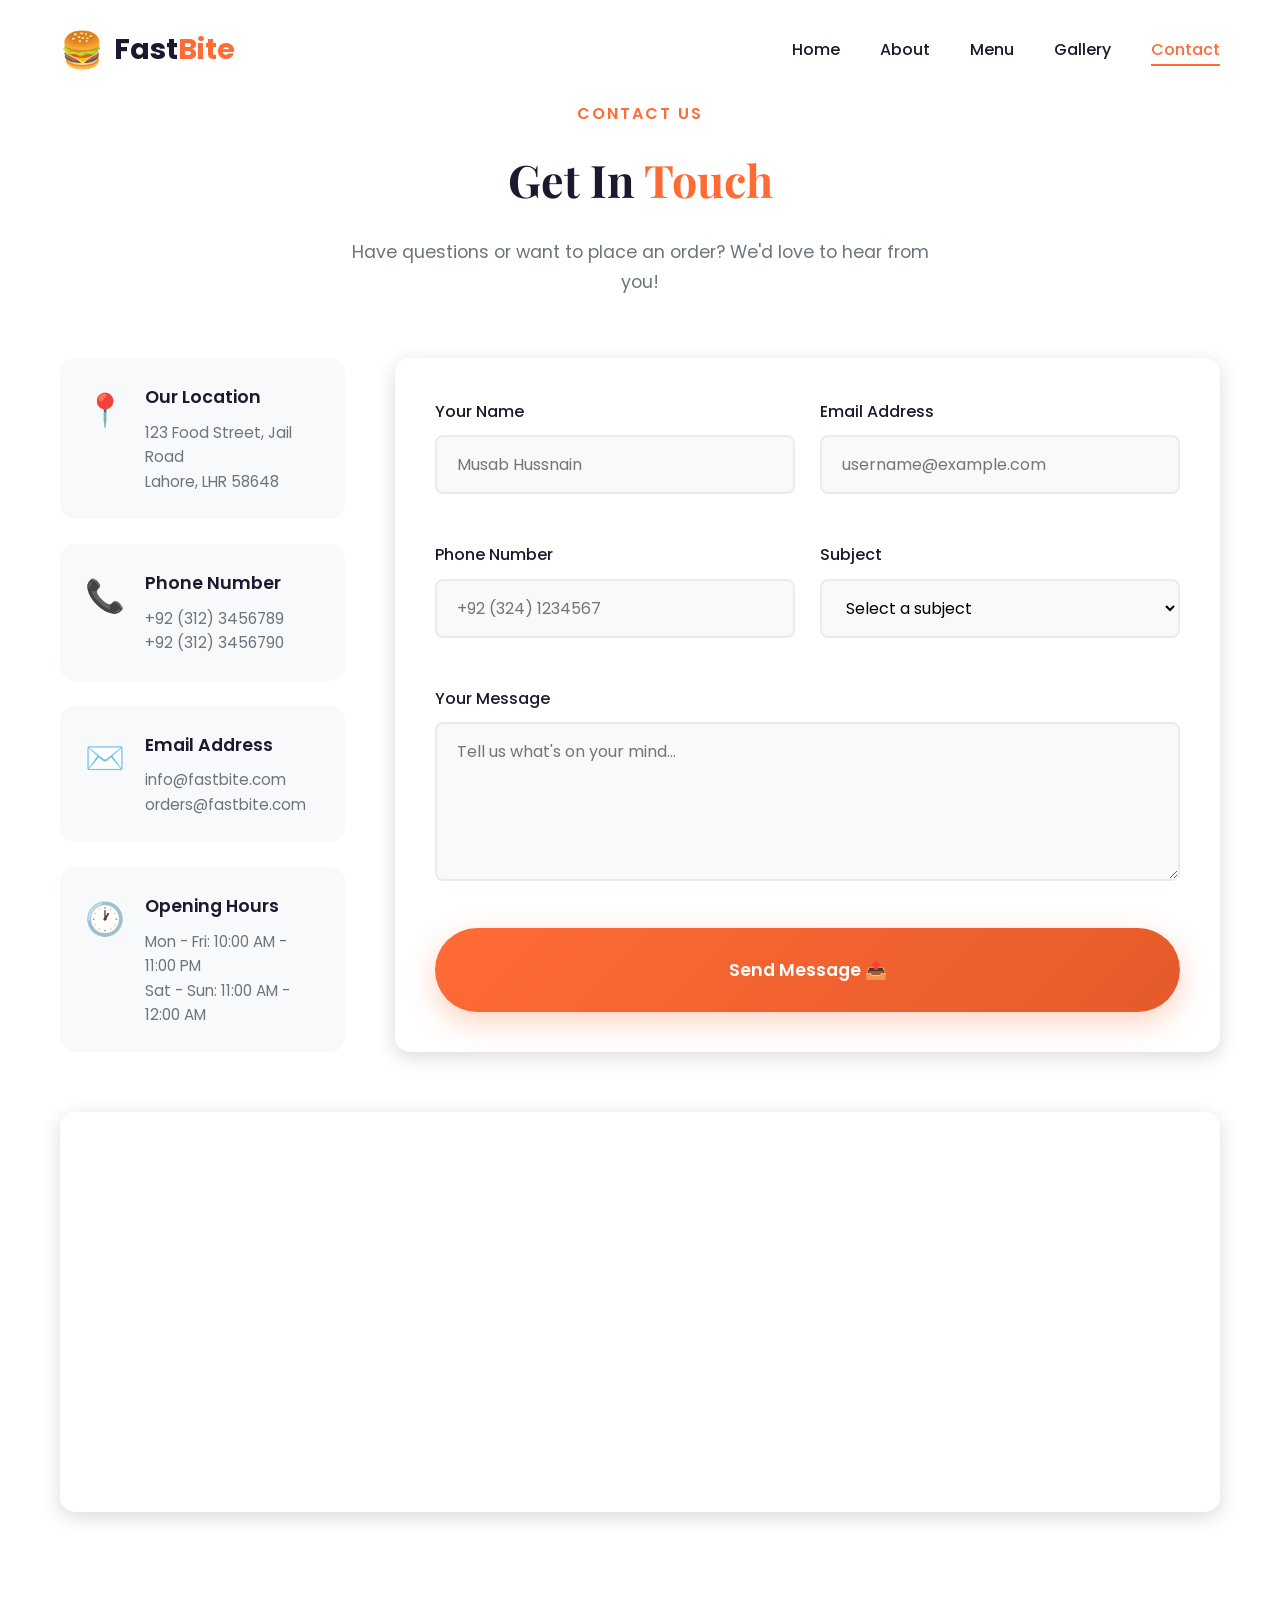
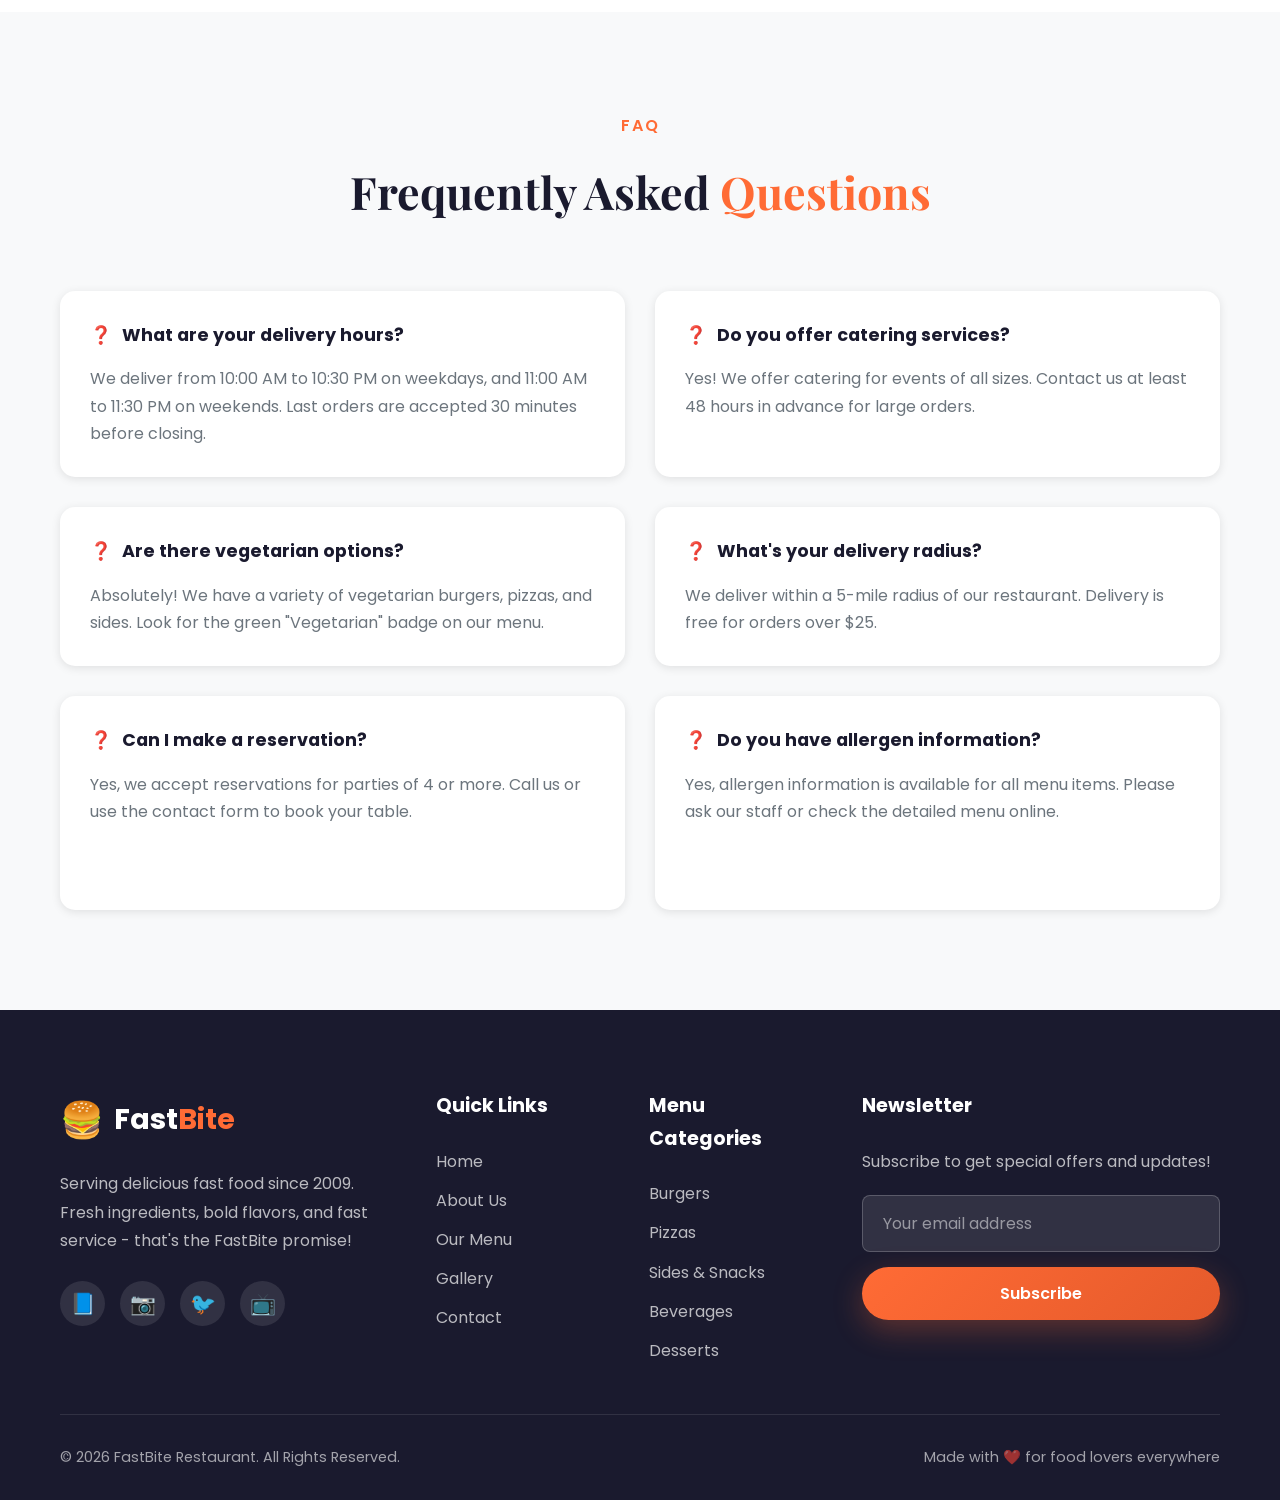
<file: AICT Project/contact.html>
<!DOCTYPE html>
<html lang="en">
<head>
    <meta charset="UTF-8">
    <meta name="viewport" content="width=device-width, initial-scale=1.0">
    <title>Contact Us - FastBite Restaurant</title>
    <link rel="stylesheet" href="styles.css">
    <link rel="preconnect" href="https://fonts.googleapis.com">
    <link rel="preconnect" href="https://fonts.gstatic.com" crossorigin>
    <link href="https://fonts.googleapis.com/css2?family=Poppins:wght@300;400;500;600;700;800&family=Playfair+Display:wght@700&display=swap" rel="stylesheet">
</head>
<body>
    <!-- Header & Navigation -->
    <header class="header scrolled" id="header">
        <nav class="navbar">
            <a href="index.html" class="logo">
                <span class="logo-icon">🍔</span>
                <span class="logo-text">Fast<span class="highlight">Bite</span></span>
            </a>
            
            <ul class="nav-menu" id="nav-menu">
                <li class="nav-item"><a href="index.html" class="nav-link">Home</a></li>
                <li class="nav-item"><a href="about.html" class="nav-link">About</a></li>
                <li class="nav-item"><a href="menu.html" class="nav-link">Menu</a></li>
                <li class="nav-item"><a href="gallery.html" class="nav-link">Gallery</a></li>
                <li class="nav-item"><a href="contact.html" class="nav-link active">Contact</a></li>
            </ul>
            
            <button class="hamburger" id="hamburger" aria-label="Toggle menu">
                <span class="bar"></span>
                <span class="bar"></span>
                <span class="bar"></span>
            </button>
        </nav>
    </header>

    <main>


        <!-- Contact Section -->
        <section class="contact" id="contact">
            <div class="container">
                <header class="section-header">
                    <span class="section-subtitle">Contact Us</span>
                    <h2 class="section-title">Get In <span class="highlight">Touch</span></h2>
                    <p class="section-description">
                        Have questions or want to place an order? We'd love to hear from you!
                    </p>
                </header>

                <div class="contact-grid">
                    <div class="contact-info">
                        <article class="info-card">
                            <div class="info-icon">📍</div>
                            <div class="info-content">
                                <h4>Our Location</h4>
                                <p>123 Food Street, Jail Road<br>Lahore, LHR 58648</p>
                            </div>
                        </article>

                        <article class="info-card">
                            <div class="info-icon">📞</div>
                            <div class="info-content">
                                <h4>Phone Number</h4>
                                <p>+92 (312) 3456789<br>+92 (312) 3456790</p>
                            </div>
                        </article>

                        <article class="info-card">
                            <div class="info-icon">✉️</div>
                            <div class="info-content">
                                <h4>Email Address</h4>
                                <p>info@fastbite.com<br>orders@fastbite.com</p>
                            </div>
                        </article>

                        <article class="info-card">
                            <div class="info-icon">🕐</div>
                            <div class="info-content">
                                <h4>Opening Hours</h4>
                                <p>Mon - Fri: 10:00 AM - 11:00 PM<br>Sat - Sun: 11:00 AM - 12:00 AM</p>
                            </div>
                        </article>
                    </div>

                    <form class="contact-form" action="#" method="POST">
                        <div class="form-group">
                            <label for="name">Your Name</label>
                            <input type="text" id="name" name="name" placeholder="Musab Hussnain" required>
                        </div>

                        <div class="form-group">
                            <label for="email">Email Address</label>
                            <input type="email" id="email" name="email" placeholder="username@example.com" required>
                        </div>

                        <div class="form-group">
                            <label for="phone">Phone Number</label>
                            <input type="tel" id="phone" name="phone" placeholder="+92 (324) 1234567">
                        </div>

                        <div class="form-group">
                            <label for="subject">Subject</label>
                            <select id="subject" name="subject" required>
                                <option value="">Select a subject</option>
                                <option value="order">Place an Order</option>
                                <option value="reservation">Table Reservation</option>
                                <option value="feedback">Feedback</option>
                                <option value="catering">Catering Inquiry</option>
                                <option value="other">Other</option>
                            </select>
                        </div>

                        <div class="form-group full-width">
                            <label for="message">Your Message</label>
                            <textarea id="message" name="message" rows="5" placeholder="Tell us what's on your mind..." required></textarea>
                        </div>

                        <button type="submit" class="btn btn-primary btn-full">
                            Send Message 📤
                        </button>
                    </form>
                </div>

                <!-- Map -->
                <div class="map-container">
                    <iframe 
                        src="https://www.google.com/maps/embed?pb=!1m14!1m12!1m3!1d13592.553721931923!2d74.3939335!3d31.6026664!2m3!1f0!2f0!3f0!3m2!1i1024!2i768!4f13.1!5e0!3m2!1sen!2s!4v1766584805385!5m2!1sen!2s" 
                        width="100%" 
                        height="400" 
                        style="border:0;" 
                        allowfullscreen="" 
                        loading="lazy"
                        title="FastBite Location">
                    </iframe>
                </div>
            </div>
        </section>

        <!-- FAQ Section -->
        <section class="faq">
            <div class="container">
                <header class="section-header">
                    <span class="section-subtitle">FAQ</span>
                    <h2 class="section-title">Frequently Asked <span class="highlight">Questions</span></h2>
                </header>

                <div class="faq-grid">
                    <article class="faq-item">
                        <h4>What are your delivery hours?</h4>
                        <p>We deliver from 10:00 AM to 10:30 PM on weekdays, and 11:00 AM to 11:30 PM on weekends. Last orders are accepted 30 minutes before closing.</p>
                    </article>

                    <article class="faq-item">
                        <h4>Do you offer catering services?</h4>
                        <p>Yes! We offer catering for events of all sizes. Contact us at least 48 hours in advance for large orders.</p>
                    </article>

                    <article class="faq-item">
                        <h4>Are there vegetarian options?</h4>
                        <p>Absolutely! We have a variety of vegetarian burgers, pizzas, and sides. Look for the green "Vegetarian" badge on our menu.</p>
                    </article>

                    <article class="faq-item">
                        <h4>What's your delivery radius?</h4>
                        <p>We deliver within a 5-mile radius of our restaurant. Delivery is free for orders over $25.</p>
                    </article>

                    <article class="faq-item">
                        <h4>Can I make a reservation?</h4>
                        <p>Yes, we accept reservations for parties of 4 or more. Call us or use the contact form to book your table.</p>
                    </article>

                    <article class="faq-item">
                        <h4>Do you have allergen information?</h4>
                        <p>Yes, allergen information is available for all menu items. Please ask our staff or check the detailed menu online.</p>
                        <br><br>
                    </article>
                </div>
            </div>
        </section>
    </main>

    <!-- Footer -->
    <footer class="footer">
        <div class="container">
            <div class="footer-grid">
                <div class="footer-brand">
                    <a href="index.html" class="logo">
                        <span class="logo-icon">🍔</span>
                        <span class="logo-text">Fast<span class="highlight">Bite</span></span>
                    </a>
                    <p>Serving delicious fast food since 2009. Fresh ingredients, bold flavors, and fast service - that's the FastBite promise!</p>
                    <div class="social-links">
                        <a href="#" class="social-link" aria-label="Facebook">📘</a>
                        <a href="#" class="social-link" aria-label="Instagram">📷</a>
                        <a href="#" class="social-link" aria-label="Twitter">🐦</a>
                        <a href="#" class="social-link" aria-label="YouTube">📺</a>
                    </div>
                </div>

                <nav class="footer-nav">
                    <h4>Quick Links</h4>
                    <ul>
                        <li><a href="index.html">Home</a></li>
                        <li><a href="about.html">About Us</a></li>
                        <li><a href="menu.html">Our Menu</a></li>
                        <li><a href="gallery.html">Gallery</a></li>
                        <li><a href="contact.html">Contact</a></li>
                    </ul>
                </nav>

                <nav class="footer-nav">
                    <h4>Menu Categories</h4>
                    <ul>
                        <li><a href="menu.html">Burgers</a></li>
                        <li><a href="menu.html">Pizzas</a></li>
                        <li><a href="menu.html">Sides & Snacks</a></li>
                        <li><a href="menu.html">Beverages</a></li>
                        <li><a href="menu.html">Desserts</a></li>
                    </ul>
                </nav>

                <div class="footer-newsletter">
                    <h4>Newsletter</h4>
                    <p>Subscribe to get special offers and updates!</p>
                    <form class="newsletter-form" action="#" method="POST">
                        <input type="email" placeholder="Your email address" required>
                        <button type="submit" class="btn btn-primary">Subscribe</button>
                    </form>
                </div>
            </div>

            <div class="footer-bottom">
                <p>&copy; 2026 FastBite Restaurant. All Rights Reserved.</p>
                <p>Made with ❤️ for food lovers everywhere</p>
            </div>
        </div>
    </footer>

    <!-- Simple JavaScript for mobile menu toggle -->
    <script>
        const hamburger = document.getElementById('hamburger');
        const navMenu = document.getElementById('nav-menu');
        const header = document.getElementById('header');

        hamburger.addEventListener('click', () => {
            hamburger.classList.toggle('active');
            navMenu.classList.toggle('active');
        });

        window.addEventListener('scroll', () => {
            if (window.scrollY > 100) {
                header.classList.add('scrolled');
            } else {
                header.classList.remove('scrolled');
            }
        });
    </script>
</body>
</html>
</file>
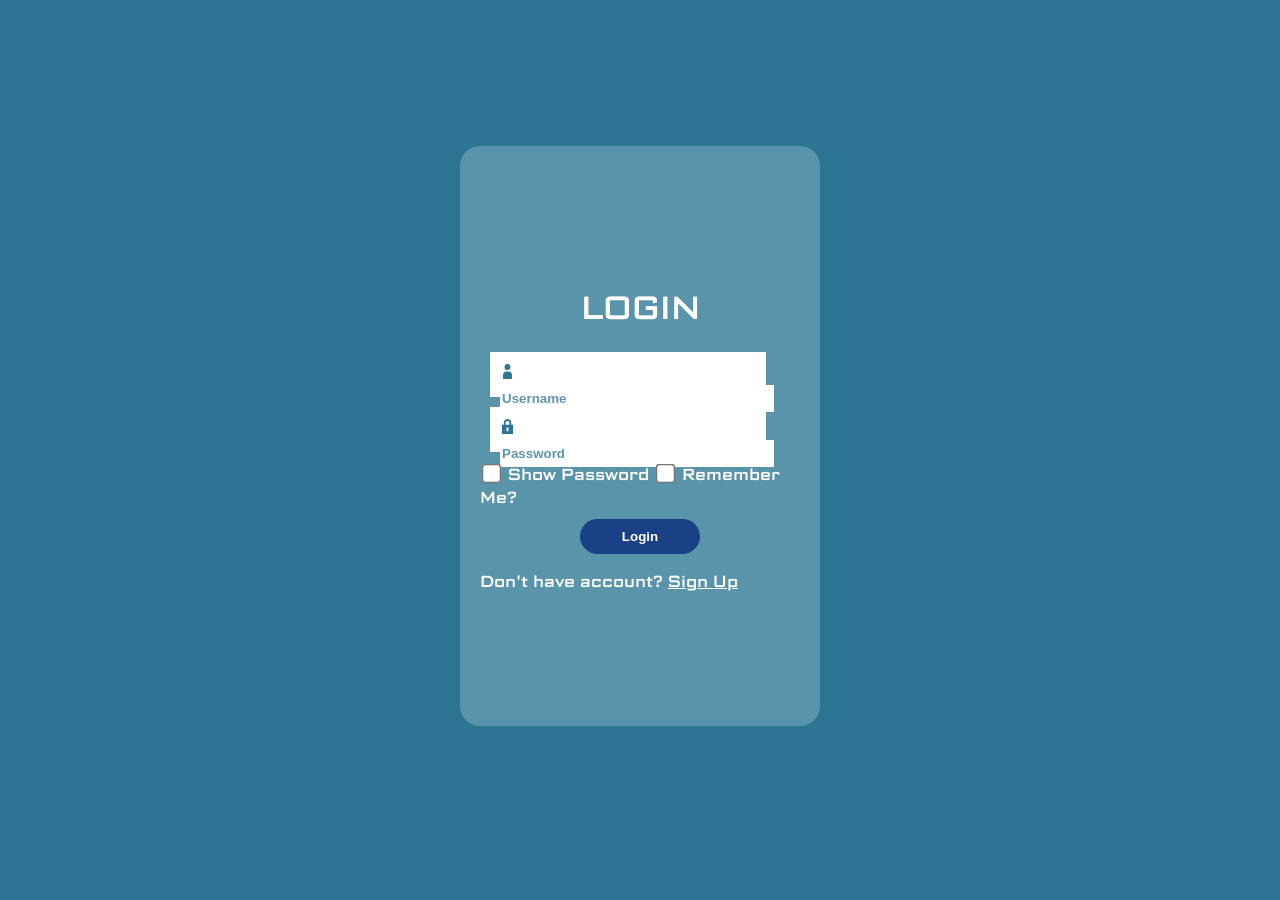
<file: Login Sign up page/login.html>
<!DOCTYPE html>
<html lang="en">

<head>
    <meta charset="UTF-8">
    <meta name="viewport" content="width=device-width, initial-scale=1.0">
    <title>Login-Page</title>
    <link rel="stylesheet" href="login.css">
</head>

<body>
    <div class="container">
        <form>
            <h1>LOGIN</h1>
            <div class="user">
                <svg height="15px" width="15px" version="1.1" id="Capa_1" xmlns="http://www.w3.org/2000/svg"
                    xmlns:xlink="http://www.w3.org/1999/xlink" viewBox="0 0 60.671 60.671" xml:space="preserve"
                    fill="#000000">
                    <g id="SVGRepo_bgCarrier" stroke-width="0"></g>
                    <g id="SVGRepo_tracerCarrier" stroke-linecap="round" stroke-linejoin="round"></g>
                    <g id="SVGRepo_iconCarrier">
                        <g>
                            <g>
                                <ellipse style="fill:rgb(44, 118, 147);" cx="30.336" cy="12.097" rx="11.997"
                                    ry="12.097"></ellipse>
                                <path style="fill:rgb(44, 118, 147);"
                                    d="M35.64,30.079H25.031c-7.021,0-12.714,5.739-12.714,12.821v17.771h36.037V42.9 C48.354,35.818,42.661,30.079,35.64,30.079z">
                                </path>
                            </g>
                        </g>
                    </g>
                </svg>
                <input type="text" id="username" placeholder="Username" required>
            </div>
            <div class="pass">
                <svg width="15px" height="15px" viewBox="0 0 16 16" fill="none" xmlns="http://www.w3.org/2000/svg">
                    <g id="SVGRepo_bgCarrier" stroke-width="0"></g>
                    <g id="SVGRepo_tracerCarrier" stroke-linecap="round" stroke-linejoin="round"></g>
                    <g id="SVGRepo_iconCarrier">
                        <path fill-rule="evenodd" clip-rule="evenodd"
                            d="M4 6V4C4 1.79086 5.79086 0 8 0C10.2091 0 12 1.79086 12 4V6H14V16H2V6H4ZM6 4C6 2.89543 6.89543 2 8 2C9.10457 2 10 2.89543 10 4V6H6V4ZM7 13V9H9V13H7Z"
                            fill="rgb(44, 118, 147)"></path>
                    </g>
                </svg>
                <input type="password" id="password" placeholder="Password" required>
            </div>
            <div class="check">
                <input type="checkbox" id="checkbox" onclick="showPass()"> 
                <span> Show Password </span>
                <input type="checkbox" id="checkbox">
                <span>Remember Me?</span>
            </div>
            <div class="btn">
                <input type="submit" value="Login" id="sub" onclick="mysql.php">
            </div>
            <p>Don't have account? <a href="sign-up page.html">Sign Up</a></p>
        </form>
    </div>
    <script>
        function showPass() {
            let x = document.getElementById("password");
            if (x.type === "password") {
                x.type = "text";
            } else {
                x.type = "password"; 
            }
        }
    </script>
</body>

</html>
</file>
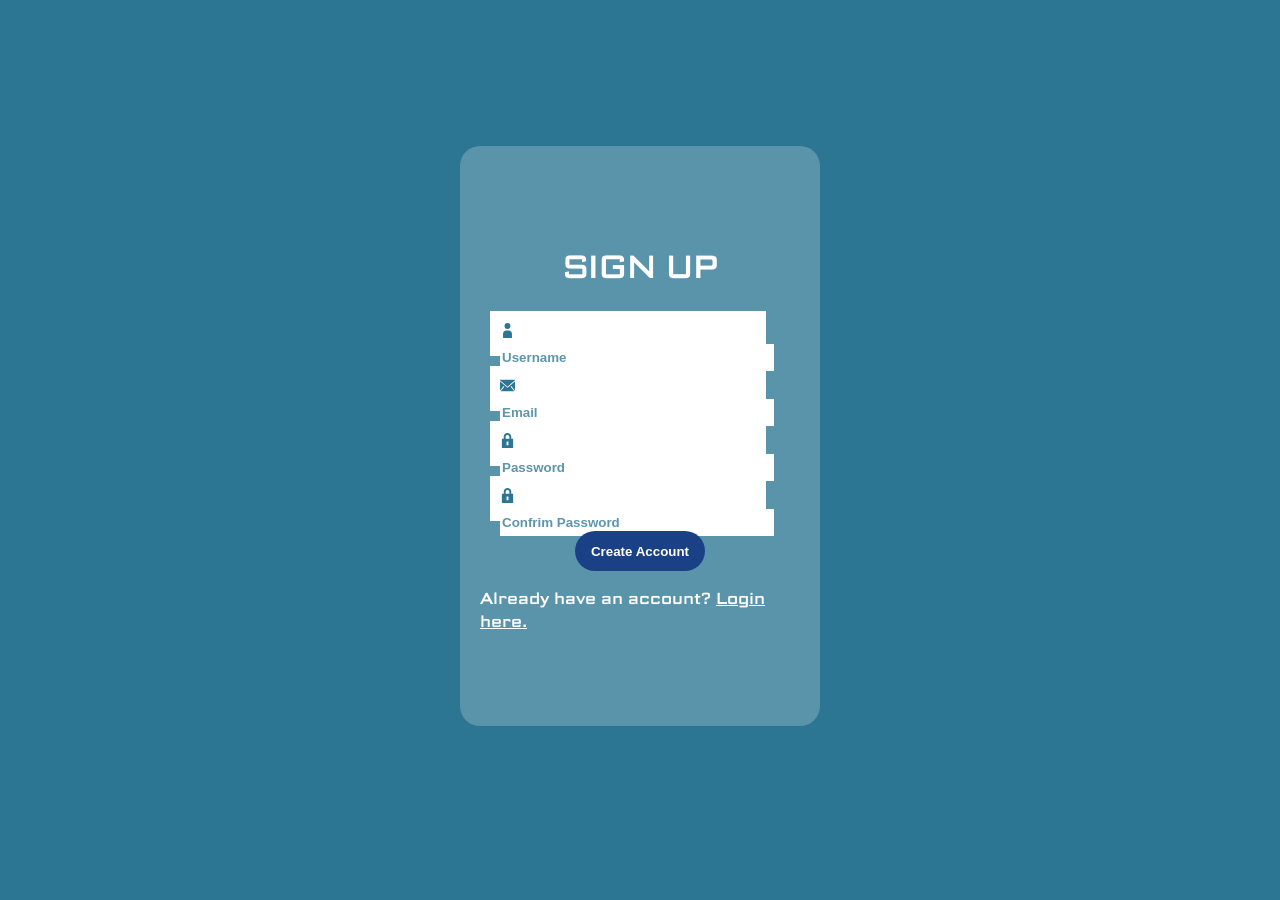
<file: Login Sign up page/sign-up page.html>
<!DOCTYPE html>
<html lang="en">

<head>
    <meta charset="UTF-8">
    <meta name="viewport" content="width=device-width, initial-scale=1.0">
    <title>Sign-Up Page</title>
    <link rel="stylesheet" href="sign up page.css">
</head>

<body>
    <div class="container">
        <form>
            <h1>SIGN UP</h1>
            <div class="user">
                <svg height="15px" width="15px" version="1.1" id="Capa_1" xmlns="http://www.w3.org/2000/svg"
                    xmlns:xlink="http://www.w3.org/1999/xlink" viewBox="0 0 60.671 60.671" xml:space="preserve"
                    fill="#000000">
                    <g id="SVGRepo_bgCarrier" stroke-width="0"></g>
                    <g id="SVGRepo_tracerCarrier" stroke-linecap="round" stroke-linejoin="round"></g>
                    <g id="SVGRepo_iconCarrier">
                        <g>
                            <g>
                                <ellipse style="fill:rgb(44, 118, 147);" cx="30.336" cy="12.097" rx="11.997"
                                    ry="12.097"></ellipse>
                                <path style="fill:rgb(44, 118, 147);"
                                    d="M35.64,30.079H25.031c-7.021,0-12.714,5.739-12.714,12.821v17.771h36.037V42.9 C48.354,35.818,42.661,30.079,35.64,30.079z">
                                </path>
                            </g>
                        </g>
                    </g>
                </svg>
                <input type="text" id="username" placeholder="Username" required>
            </div>
            <div class="mail">
                <svg fill="rgb(44, 118, 147)" width="15px" height="15px" viewBox="0 0 1920 1920"
                    xmlns="http://www.w3.org/2000/svg">
                    <g id="SVGRepo_bgCarrier" stroke-width="0"></g>
                    <g id="SVGRepo_tracerCarrier" stroke-linecap="round" stroke-linejoin="round"></g>
                    <g id="SVGRepo_iconCarrier">
                        <path
                            d="M1920 428.266v1189.54l-464.16-580.146-88.203 70.585 468.679 585.904H83.684l468.679-585.904-88.202-70.585L0 1617.805V428.265l959.944 832.441L1920 428.266ZM1919.932 226v52.627l-959.943 832.44L.045 278.628V226h1919.887Z"
                            fill-rule="evenodd"></path>
                    </g>
                </svg>
                <input type="email" id="email" placeholder="Email">
            </div>
            <div class="pass">
                <svg width="15px" height="15px" viewBox="0 0 16 16" fill="none" xmlns="http://www.w3.org/2000/svg">
                    <g id="SVGRepo_bgCarrier" stroke-width="0"></g>
                    <g id="SVGRepo_tracerCarrier" stroke-linecap="round" stroke-linejoin="round"></g>
                    <g id="SVGRepo_iconCarrier">
                        <path fill-rule="evenodd" clip-rule="evenodd"
                            d="M4 6V4C4 1.79086 5.79086 0 8 0C10.2091 0 12 1.79086 12 4V6H14V16H2V6H4ZM6 4C6 2.89543 6.89543 2 8 2C9.10457 2 10 2.89543 10 4V6H6V4ZM7 13V9H9V13H7Z"
                            fill="rgb(44, 118, 147)"></path>
                    </g>
                </svg>
                <input type="password" id="password" placeholder="Password" required>
            </div>
            <div class="pass">
                <svg width="15px" height="15px" viewBox="0 0 16 16" fill="none" xmlns="http://www.w3.org/2000/svg">
                    <g id="SVGRepo_bgCarrier" stroke-width="0"></g>
                    <g id="SVGRepo_tracerCarrier" stroke-linecap="round" stroke-linejoin="round"></g>
                    <g id="SVGRepo_iconCarrier">
                        <path fill-rule="evenodd" clip-rule="evenodd"
                            d="M4 6V4C4 1.79086 5.79086 0 8 0C10.2091 0 12 1.79086 12 4V6H14V16H2V6H4ZM6 4C6 2.89543 6.89543 2 8 2C9.10457 2 10 2.89543 10 4V6H6V4ZM7 13V9H9V13H7Z"
                            fill="rgb(44, 118, 147)"></path>
                    </g>
                </svg>
                <input type="password" id="password" placeholder="Confrim Password" required>
            </div>
            <div class="btn">
                <input type="submit" value="Create Account" id="sub" onclick="mysql.php">
            </div>
            <p>Already have an account? <a href="login.html">Login here.</a></p>
        </form>
    </div>
</body>

</html>
</file>
<file: AICT Project/styles.css>
/* ================================================
   FASTBITE RESTAURANT - MAIN STYLESHEET
   ================================================ */

/* CSS Variables */
:root {
    /* Colors */
    --primary-color: #ff6b35;
    --primary-dark: #e55a2b;
    --primary-light: #ff8c5a;
    --secondary-color: #1a1a2e;
    --accent-color: #ffd93d;
    --success-color: #2ecc71;
    --text-dark: #1a1a2e;
    --text-light: #6c757d;
    --text-white: #ffffff;
    --bg-light: #f8f9fa;
    --bg-cream: #fff9f5;
    --bg-dark: #1a1a2e;
    
    /* Typography */
    --font-primary: 'Poppins', sans-serif;
    --font-heading: 'Playfair Display', serif;
    
    /* Spacing */
    --section-padding: 100px 0;
    --container-width: 1200px;
    
    /* Transitions */
    --transition-fast: 0.3s ease;
    --transition-medium: 0.5s ease;
    
    /* Shadows */
    --shadow-sm: 0 2px 10px rgba(0, 0, 0, 0.1);
    --shadow-md: 0 5px 20px rgba(0, 0, 0, 0.15);
    --shadow-lg: 0 10px 40px rgba(0, 0, 0, 0.2);
    --shadow-color: 0 10px 30px rgba(255, 107, 53, 0.3);
    
    /* Border Radius */
    --radius-sm: 8px;
    --radius-md: 15px;
    --radius-lg: 25px;
    --radius-full: 50px;
}

/* ================================================
   RESET & BASE STYLES
   ================================================ */
*, *::before, *::after {
    margin: 0;
    padding: 0;
    box-sizing: border-box;
}

html {
    scroll-behavior: smooth;
    scroll-padding-top: 80px;
}

body {
    font-family: var(--font-primary);
    font-size: 16px;
    line-height: 1.7;
    color: var(--text-dark);
    background-color: var(--text-white);
    overflow-x: hidden;
}

img {
    max-width: 100%;
    height: auto;
    display: block;
}

a {
    text-decoration: none;
    color: inherit;
    transition: var(--transition-fast);
}

ul, ol {
    list-style: none;
}

button, input, textarea, select {
    font-family: inherit;
    font-size: inherit;
    border: none;
    outline: none;
}

button {
    cursor: pointer;
}

.container {
    max-width: var(--container-width);
    margin: 0 auto;
    padding: 0 20px;
}

.highlight {
    color: var(--primary-color);
}

/* ================================================
   BUTTONS
   ================================================ */
.btn {
    display: inline-flex;
    align-items: center;
    justify-content: center;
    gap: 8px;
    padding: 14px 32px;
    font-weight: 600;
    font-size: 1rem;
    border-radius: var(--radius-full);
    transition: var(--transition-fast);
    text-transform: capitalize;
}

.btn-primary {
    background: linear-gradient(135deg, var(--primary-color), var(--primary-dark));
    color: var(--text-white);
    box-shadow: var(--shadow-color);
}

.btn-primary:hover {
    transform: translateY(-3px);
    box-shadow: 0 15px 40px rgba(255, 107, 53, 0.4);
    color: var(--primary-color);
    background: var(--text-white);
}

.btn-secondary {
    background: transparent;
    color: var(--text-dark);
    border: 2px solid var(--text-dark);
}

.btn-secondary:hover {
    background: var(--text-dark);
    color: var(--text-white);
    transform: translateY(-3px);
}

.btn-white {
    background: var(--text-white);
    color: var(--primary-color);
    font-weight: 700;
}

.btn-white:hover {
    transform: translateY(-3px);
    box-shadow: var(--shadow-lg);
    color: var(--text-white);
    background: var(--primary-color);
}

.btn-full {
    width: 100%;
}

/* ================================================
   HEADER & NAVIGATION
   ================================================ */
.header {
    position: fixed;
    top: 0;
    left: 0;
    width: 100%;
    z-index: 1000;
    padding: 20px 0;
    transition: var(--transition-fast);
}

.header.scrolled {
    background: rgba(255, 255, 255, 0.98);
    backdrop-filter: blur(10px);
    box-shadow: var(--shadow-sm);
    padding: 15px 0;
}

.navbar {
    max-width: var(--container-width);
    margin: 0 auto;
    padding: 0 20px;
    display: flex;
    align-items: center;
    justify-content: space-between;
}

.logo {
    display: flex;
    align-items: center;
    gap: 10px;
    font-size: 1.8rem;
    font-weight: 700;
}

.logo-icon {
    font-size: 2.2rem;
    animation: bounce 2s infinite;
}

@keyframes bounce {
    0%, 100% { transform: translateY(0); }
    50% { transform: translateY(-5px); }
}

.logo-text {
    color: var(--text-dark);
}

.nav-menu {
    display: flex;
    align-items: center;
    gap: 40px;
}

.nav-link {
    font-weight: 500;
    color: var(--text-dark);
    position: relative;
    padding: 5px 0;
}

.nav-link::after {
    content: '';
    position: absolute;
    bottom: 0;
    left: 0;
    width: 0;
    height: 2px;
    background: var(--primary-color);
    transition: var(--transition-fast);
}

.nav-link:hover::after,
.nav-link.active::after {
    width: 100%;
}

.nav-link:hover,
.nav-link.active {
    color: var(--primary-color);
}

/* Hamburger Menu */
.hamburger {
    display: none;
    flex-direction: column;
    gap: 6px;
    background: transparent;
    padding: 5px;
}

.bar {
    width: 28px;
    height: 3px;
    background: var(--text-dark);
    border-radius: 3px;
    transition: var(--transition-fast);
}

.hamburger.active .bar:nth-child(1) {
    transform: rotate(45deg) translate(6px, 6px);
}

.hamburger.active .bar:nth-child(2) {
    opacity: 0;
}

.hamburger.active .bar:nth-child(3) {
    transform: rotate(-45deg) translate(6px, -6px);
}

/* ================================================
   HERO SECTION
   ================================================ */
.hero {
    min-height: 100vh;
    display: grid;
    grid-template-columns: 1fr 1fr;
    align-items: center;
    gap: 60px;
    padding: 120px 20px 80px;
    max-width: var(--container-width);
    margin: 0 auto;
    position: relative;
    overflow: hidden;
}

.hero::before {
    content: '';
    position: absolute;
    top: -50%;
    right: -20%;
    width: 800px;
    height: 800px;
    background: radial-gradient(circle, rgba(255, 107, 53, 0.1) 0%, transparent 70%);
    border-radius: 50%;
    z-index: -1;
}

.hero-subtitle {
    display: inline-block;
    background: linear-gradient(135deg, rgba(255, 107, 53, 0.1), rgba(255, 107, 53, 0.2));
    padding: 10px 20px;
    border-radius: var(--radius-full);
    font-size: 0.95rem;
    font-weight: 500;
    color: var(--primary-color);
    margin-bottom: 20px;
}

.hero-title {
    font-family: var(--font-heading);
    font-size: 4rem;
    font-weight: 700;
    line-height: 1.2;
    margin-bottom: 25px;
    color: var(--text-dark);
}

.hero-description {
    font-size: 1.15rem;
    color: var(--text-light);
    margin-bottom: 35px;
    max-width: 500px;
}

.hero-buttons {
    display: flex;
    gap: 20px;
    margin-bottom: 50px;
}

.hero-stats {
    display: flex;
    gap: 40px;
}

.stat {
    text-align: center;
}

.stat-number {
    display: block;
    font-size: 2rem;
    font-weight: 700;
    color: var(--primary-color);
}

.stat-label {
    font-size: 0.9rem;
    color: var(--text-light);
}

/* Hero Image */
.hero-image {
    position: relative;
    display: flex;
    justify-content: center;
    align-items: center;
}

.hero-figure {
    position: relative;
}

#st-image {
    display: flex;
    margin: 30px 0px;
    justify-content: space-between;
    gap: 20px;
    flex-wrap: wrap;
}

#st-image img {
    flex: 1;
    min-width: 280px;
    max-width: 100%;
    height: auto;
    object-fit: cover;
    border-radius: var(--radius-md);
}

.hero-figure img {
    width: 500px;
    height: 500px;
    object-fit: cover;
    border-radius: 50%;
    box-shadow: var(--shadow-lg);
}

.floating {
    animation: float 3s ease-in-out infinite;
}

@keyframes float {
    0%, 100% { transform: translateY(0); }
    50% { transform: translateY(-20px); }
}

.hero-badge {
    position: absolute;
    display: flex;
    align-items: center;
    gap: 10px;
    background: var(--text-white);
    padding: 15px 25px;
    border-radius: var(--radius-full);
    box-shadow: var(--shadow-md);
    font-weight: 600;
    font-size: 0.9rem;
    animation: pulse 2s infinite;
}

@keyframes pulse {
    0%, 100% { transform: scale(1); }
    50% { transform: scale(1.05); }
}

.badge-1 {
    top: 10%;
    left: -10%;
}

.badge-2 {
    bottom: 15%;
    right: -5%;
}

/* ================================================
   SECTION STYLES
   ================================================ */
.section-header {
    text-align: center;
    margin-bottom: 60px;
}

.section-subtitle {
    display: inline-block;
    font-size: 1rem;
    font-weight: 600;
    color: var(--primary-color);
    text-transform: uppercase;
    letter-spacing: 2px;
    margin-bottom: 15px;
}

.section-title {
    font-family: var(--font-heading);
    font-size: 2.8rem;
    font-weight: 700;
    color: var(--text-dark);
    margin-bottom: 20px;
}

.section-description {
    font-size: 1.1rem;
    color: var(--text-light);
    max-width: 600px;
    margin: 0 auto;
}

/* ================================================
   ABOUT SECTION
   ================================================ */
.about {
    padding: var(--section-padding);
    background: var(--bg-cream);
}

.about-grid {
    display: grid;
    grid-template-columns: 1fr 1fr;
    gap: 80px;
    align-items: center;
}

.about-images {
    position: relative;
}

.about-img-1 {
    position: relative;
    z-index: 2;
}

.about-img-1 img {
    width: 100%;
    max-width: 400px;
    height: 500px;
    object-fit: cover;
    border-radius: var(--radius-md);
    box-shadow: var(--shadow-lg);
}

.about-img-2 {
    position: absolute;
    bottom: -30px;
    right: 0;
    z-index: 3;
}

.team-grid {
    display: flex;
    justify-content: space-between;
    flex-direction: row;
    flex-wrap: wrap;
    gap: 30px;
}

.team-card {
    flex: 1;
    min-width: 220px;
    max-width: 280px;
    text-align: center;
    background: var(--text-white);
    border-radius: var(--radius-md);
    overflow: hidden;
    box-shadow: var(--shadow-sm);
    transition: var(--transition-fast);
}

.team-card:hover {
    transform: translateY(-10px);
    box-shadow: var(--shadow-lg);
}

.team-image {
    overflow: hidden;
}

.team-image img {
    width: 100%;
    height: 280px;
    object-fit: cover;
    transition: var(--transition-medium);
}

.team-card:hover .team-image img {
    transform: scale(1.1);
}

.team-info {
    padding: 20px;
}

.team-info h3 {
    font-size: 1.2rem;
    color: var(--text-dark);
    margin-bottom: 5px;
}

.team-info span {
    font-size: 0.9rem;
    color: var(--primary-color);
}

.about-img-2 img {
    width: 250px;
    height: 300px;
    object-fit: cover;
    border-radius: var(--radius-md);
    border: 5px solid var(--text-white);
    box-shadow: var(--shadow-md);
}

.experience-badge {
    position: absolute;
    top: 30px;
    right: 50px;
    background: var(--primary-color);
    color: var(--text-white);
    padding: 25px;
    border-radius: var(--radius-md);
    text-align: center;
    z-index: 4;
    box-shadow: var(--shadow-color);
}

.exp-number {
    display: block;
    font-size: 2.5rem;
    font-weight: 700;
    line-height: 1;
}

.exp-text {
    font-size: 0.85rem;
    line-height: 1.3;
}

.about-content .section-subtitle {
    display: block;
    text-align: left;
}

.about-content .section-title {
    text-align: left;
    font-size: 2.5rem;
    margin-bottom: 25px;
}

.about-text {
    color: var(--text-light);
    margin-bottom: 20px;
}

.about-features {
    display: grid;
    grid-template-columns: 1fr 1fr;
    gap: 15px;
    margin: 30px 0;
}

.feature-item {
    display: flex;
    align-items: center;
    gap: 10px;
    font-weight: 500;
}

.feature-icon {
    width: 24px;
    height: 24px;
    display: flex;
    align-items: center;
    justify-content: center;
    background: var(--primary-color);
    color: var(--text-white);
    border-radius: 50%;
    font-size: 0.75rem;
}

/* ================================================
   OUR STORY SECTION
   ================================================ */
.our-story {
    padding: var(--section-padding);
    background: var(--bg-light);
}

.story-content {
    display: grid;
    grid-template-columns: 1fr 1fr;
    gap: 50px;
    align-items: center;
}

.story-text {
    display: flex;
    flex-direction: column;
    gap: 20px;
}

.story-text p {
    color: var(--text-light);
    line-height: 1.8;
}

.story-image {
    display: flex;
    flex-direction: column;
    gap: 20px;
}

.story-image img {
    width: 100%;
    border-radius: var(--radius-md);
    box-shadow: var(--shadow-md);
}

/* ================================================
   TEAM SECTION
   ================================================ */
.team {
    padding: var(--section-padding);
}

/* ================================================
   FEATURES SECTION
   ================================================ */
.features {
    padding: var(--section-padding);
}

.features-grid {
    display: grid;
    grid-template-columns: repeat(4, 1fr);
    gap: 30px;
}

.feature-card {
    text-align: center;
    padding: 40px 30px;
    background: var(--text-white);
    border-radius: var(--radius-md);
    box-shadow: var(--shadow-sm);
    transition: var(--transition-fast);
}

.feature-card:hover {
    transform: translateY(-10px);
    box-shadow: var(--shadow-lg);
}

.feature-icon-box {
    width: 80px;
    height: 80px;
    margin: 0 auto 25px;
    display: flex;
    align-items: center;
    justify-content: center;
    background: linear-gradient(135deg, rgba(255, 107, 53, 0.1), rgba(255, 107, 53, 0.2));
    border-radius: 50%;
    font-size: 2.5rem;
    transition: var(--transition-fast);
}

.feature-card:hover .feature-icon-box {
    background: var(--primary-color);
    transform: rotateY(360deg);
}

.feature-card h3 {
    font-size: 1.25rem;
    margin-bottom: 15px;
    color: var(--text-dark);
}

.feature-card p {
    color: var(--text-light);
    font-size: 0.95rem;
}

/* ================================================
   MENU SECTION
   ================================================ */
.menu {
    padding: var(--section-padding);
    background: var(--bg-light);
}

.menu-category {
    margin-bottom: 60px;
}

.category-title {
    font-size: 1.8rem;
    font-weight: 700;
    color: var(--text-dark);
    margin-bottom: 30px;
    padding-bottom: 15px;
    border-bottom: 3px solid var(--primary-color);
    display: inline-block;
}

.menu-grid {
    display: grid;
    grid-template-columns: repeat(4, 1fr);
    gap: 30px;
}

.menu-card {
    background: var(--text-white);
    border-radius: var(--radius-md);
    overflow: hidden;
    box-shadow: var(--shadow-sm);
    transition: var(--transition-fast);
}

.menu-card:hover {
    transform: translateY(-10px);
    box-shadow: var(--shadow-lg);
}

.menu-card-image {
    position: relative;
    overflow: hidden;
    height: 220px;
}

.menu-card-image img {
    width: 100%;
    height: 100%;
    object-fit: cover;
    transition: var(--transition-medium);
}

.menu-card:hover .menu-card-image img {
    transform: scale(1.1);
}

.menu-badge {
    position: absolute;
    top: 15px;
    left: 15px;
    padding: 6px 14px;
    border-radius: var(--radius-full);
    font-size: 0.75rem;
    font-weight: 600;
    text-transform: uppercase;
    z-index: 2;
}

.menu-badge.bestseller {
    background: var(--accent-color);
    color: var(--text-dark);
}

.menu-badge.new {
    background: var(--success-color);
    color: var(--text-white);
}

.menu-badge.hot {
    background: #e74c3c;
    color: var(--text-white);
}

.menu-badge.veg {
    background: #27ae60;
    color: var(--text-white);
}

.menu-overlay {
    position: absolute;
    top: 0;
    left: 0;
    width: 100%;
    height: 100%;
    background: rgba(26, 26, 46, 0.7);
    display: flex;
    align-items: center;
    justify-content: center;
    opacity: 0;
    transition: var(--transition-fast);
}

.menu-card:hover .menu-overlay {
    opacity: 1;
}

.add-to-cart {
    background: var(--primary-color);
    color: var(--text-white);
    padding: 12px 25px;
    border-radius: var(--radius-full);
    font-weight: 600;
    transform: translateY(20px);
    transition: var(--transition-fast);
}

.menu-card:hover .add-to-cart {
    transform: translateY(0);
}

.add-to-cart:hover {
    background: var(--primary-dark);
}

.menu-card-content {
    padding: 20px;
}

.menu-card-header {
    display: flex;
    justify-content: space-between;
    align-items: flex-start;
    margin-bottom: 10px;
}

.menu-card-header h4 {
    font-size: 1.1rem;
    font-weight: 600;
    color: var(--text-dark);
    flex: 1;
}

.price {
    font-size: 1.25rem;
    font-weight: 700;
    color: var(--primary-color);
}

.menu-card-content p {
    font-size: 0.9rem;
    color: var(--text-light);
    margin-bottom: 15px;
    line-height: 1.5;
}

.menu-meta {
    display: flex;
    justify-content: space-between;
    align-items: center;
    padding-top: 15px;
    border-top: 1px solid #eee;
}

.menu-meta span {
    font-size: 0.85rem;
    color: var(--text-light);
}

/* ================================================
   OFFER BANNER
   ================================================ */
.offer-banner {
    background: linear-gradient(135deg, var(--primary-color), var(--primary-dark));
    padding: 80px 20px;
    text-align: center;
    position: relative;
    overflow: hidden;
}

.offer-banner::before,
.offer-banner::after {
    content: '🍔';
    position: absolute;
    font-size: 150px;
    opacity: 0.1;
}

.offer-banner::before {
    top: -30px;
    left: -30px;
}

.offer-banner::after {
    bottom: -30px;
    right: -30px;
}

.offer-content {
    position: relative;
    z-index: 1;
}

.offer-label {
    display: inline-block;
    background: rgba(255, 255, 255, 0.2);
    color: var(--text-white);
    padding: 8px 20px;
    border-radius: var(--radius-full);
    font-size: 0.9rem;
    font-weight: 600;
    margin-bottom: 20px;
}

.offer-banner h2 {
    font-family: var(--font-heading);
    font-size: 3rem;
    color: var(--text-white);
    margin-bottom: 15px;
}

.offer-banner p {
    font-size: 1.2rem;
    color: rgba(255, 255, 255, 0.9);
    margin-bottom: 30px;
}

.offer-banner strong {
    background: var(--text-white);
    color: var(--primary-color);
    padding: 5px 15px;
    border-radius: var(--radius-sm);
}

/* ================================================
   GALLERY SECTION
   ================================================ */
.gallery {
    padding: var(--section-padding);
}

.gallery-grid {
    display: grid;
    grid-template-columns: repeat(4, 1fr);
    grid-auto-rows: 280px;
    gap: 20px;
}

.gallery-item {
    position: relative;
    border-radius: var(--radius-md);
    overflow: hidden;
    cursor: pointer;
}

.gallery-item.large {
    grid-column: span 2;
}

.gallery-item img {
    width: 100%;
    height: 100%;
    object-fit: cover;
    transition: var(--transition-medium);
}

.gallery-item:hover img {
    transform: scale(1.1);
}

.gallery-item figcaption {
    position: absolute;
    bottom: 0;
    left: 0;
    width: 100%;
    padding: 30px 20px 20px;
    background: linear-gradient(transparent, rgba(0, 0, 0, 0.8));
    color: var(--text-white);
    transform: translateY(100%);
    transition: var(--transition-fast);
}

.gallery-item:hover figcaption {
    transform: translateY(0);
}

.gallery-item figcaption h4 {
    font-size: 1.2rem;
    margin-bottom: 5px;
}

.gallery-item figcaption p {
    font-size: 0.9rem;
    opacity: 0.8;
}

/* ================================================
   TESTIMONIALS SECTION
   ================================================ */
.testimonials {
    padding: var(--section-padding);
    background: var(--bg-cream);
}

.testimonials-grid {
    display: grid;
    grid-template-columns: repeat(3, 1fr);
    gap: 30px;
}

.testimonial-card {
    background: var(--text-white);
    padding: 40px 30px;
    border-radius: var(--radius-md);
    box-shadow: var(--shadow-sm);
    transition: var(--transition-fast);
}

.testimonial-card:hover {
    transform: translateY(-5px);
    box-shadow: var(--shadow-md);
}

.testimonial-rating {
    font-size: 1.2rem;
    margin-bottom: 20px;
}

.testimonial-card blockquote {
    font-size: 1rem;
    color: var(--text-light);
    line-height: 1.8;
    margin-bottom: 25px;
    font-style: italic;
}

.testimonial-author {
    display: flex;
    align-items: center;
    gap: 15px;
}

.testimonial-author img {
    width: 60px;
    height: 60px;
    border-radius: 50%;
    object-fit: cover;
}

.author-info cite {
    display: block;
    font-weight: 600;
    font-style: normal;
    color: var(--text-dark);
}

.author-info span {
    font-size: 0.9rem;
    color: var(--text-light);
}

/* ================================================
   CONTACT SECTION
   ================================================ */
.contact {
    padding: var(--section-padding);
}

.contact-grid {
    display: grid;
    grid-template-columns: 1fr 1.5fr;
    gap: 50px;
    margin-bottom: 60px;
}

.contact-info {
    display: flex;
    flex-direction: column;
    gap: 25px;
}

.info-card {
    display: flex;
    align-items: flex-start;
    gap: 20px;
    padding: 25px;
    background: var(--bg-light);
    border-radius: var(--radius-md);
    transition: var(--transition-fast);
}

.info-card:hover {
    background: var(--primary-color);
    transform: translateX(10px);
}

.info-card:hover .info-icon,
.info-card:hover .info-content h4,
.info-card:hover .info-content p {
    color: var(--text-white);
}

.info-icon {
    font-size: 2rem;
}

.info-content h4 {
    font-size: 1.1rem;
    font-weight: 600;
    color: var(--text-dark);
    margin-bottom: 8px;
}

.info-content p {
    color: var(--text-light);
    font-size: 0.95rem;
    line-height: 1.6;
}

/* Contact Form */
.contact-form {
    display: grid;
    grid-template-columns: 1fr 1fr;
    gap: 25px;
    background: var(--text-white);
    padding: 40px;
    border-radius: var(--radius-md);
    box-shadow: var(--shadow-md);
}

.form-group {
    display: flex;
    flex-direction: column;
}

.form-group.full-width {
    grid-column: span 2;
}

.form-group label {
    font-weight: 500;
    margin-bottom: 10px;
    color: var(--text-dark);
}

.form-group input,
.form-group select,
.form-group textarea {
    padding: 15px 20px;
    border: 2px solid #e9ecef;
    border-radius: var(--radius-sm);
    transition: var(--transition-fast);
    background: var(--bg-light);
}

.form-group input:focus,
.form-group select:focus,
.form-group textarea:focus {
    border-color: var(--primary-color);
    background: var(--text-white);
}

.form-group textarea {
    resize: vertical;
    min-height: 120px;
}

.contact-form .btn {
    grid-column: span 2;
    padding: 18px;
    font-size: 1.1rem;
}

/* Map */
.map-container {
    border-radius: var(--radius-md);
    overflow: hidden;
    box-shadow: var(--shadow-md);
}

.map-container iframe {
    width: 100%;
    height: 400px;
    display: block;
}

/* ================================================
   FAQ SECTION
   ================================================ */
.faq {
    padding: var(--section-padding);
    background: var(--bg-light);
}

.faq-grid {
    display: grid;
    grid-template-columns: repeat(2, 1fr);
    gap: 30px;
}

.faq-item {
    background: var(--text-white);
    padding: 30px;
    border-radius: var(--radius-md);
    box-shadow: var(--shadow-sm);
    transition: var(--transition-fast);
}

.faq-item:hover {
    box-shadow: var(--shadow-md);
    transform: translateY(-5px);
}

.faq-item h4 {
    font-size: 1.1rem;
    color: var(--text-dark);
    margin-bottom: 15px;
    display: flex;
    align-items: flex-start;
    gap: 10px;
}

.faq-item h4::before {
    content: '❓';
    flex-shrink: 0;
}

.faq-item p {
    color: var(--text-light);
    line-height: 1.7;
}

/* ================================================
   FOOTER
   ================================================ */
.footer {
    background: var(--bg-dark);
    color: var(--text-white);
    padding: 80px 0 30px;
}

.footer-grid {
    display: grid;
    grid-template-columns: 2fr 1fr 1fr 1.5fr;
    gap: 50px;
    margin-bottom: 50px;
}

.footer-brand .logo {
    margin-bottom: 20px;
}

.footer-brand .logo-text {
    color: var(--text-white);
}

.footer-brand p {
    color: rgba(255, 255, 255, 0.7);
    margin-bottom: 25px;
    line-height: 1.8;
}

.social-links {
    display: flex;
    gap: 15px;
}

.social-link {
    width: 45px;
    height: 45px;
    display: flex;
    align-items: center;
    justify-content: center;
    background: rgba(255, 255, 255, 0.1);
    border-radius: 50%;
    font-size: 1.3rem;
    transition: var(--transition-fast);
}

.social-link:hover {
    background: var(--primary-color);
    transform: translateY(-5px);
}

.footer-nav h4,
.footer-newsletter h4 {
    font-size: 1.2rem;
    margin-bottom: 25px;
    color: var(--text-white);
}

.footer-nav ul {
    display: flex;
    flex-direction: column;
    gap: 12px;
}

.footer-nav a {
    color: rgba(255, 255, 255, 0.7);
    transition: var(--transition-fast);
}

.footer-nav a:hover {
    color: var(--primary-color);
    padding-left: 10px;
}

.footer-newsletter p {
    color: rgba(255, 255, 255, 0.7);
    margin-bottom: 20px;
}

.newsletter-form {
    display: flex;
    flex-direction: column;
    gap: 15px;
}

.newsletter-form input {
    padding: 15px 20px;
    border-radius: var(--radius-sm);
    background: rgba(255, 255, 255, 0.1);
    color: var(--text-white);
    border: 1px solid rgba(255, 255, 255, 0.2);
}

.newsletter-form input::placeholder {
    color: rgba(255, 255, 255, 0.5);
}

.newsletter-form input:focus {
    border-color: var(--primary-color);
    background: rgba(255, 255, 255, 0.15);
}

.footer-bottom {
    padding-top: 30px;
    border-top: 1px solid rgba(255, 255, 255, 0.1);
    display: flex;
    justify-content: space-between;
    align-items: center;
    color: rgba(255, 255, 255, 0.6);
    font-size: 0.9rem;
}

/* ================================================
   RESPONSIVE DESIGN
   ================================================ */

/* Large Tablets & Small Desktops (1200px and below) */
@media (max-width: 1200px) {
    .hero-figure img {
        width: 450px;
        height: 450px;
    }
    
    .features-grid {
        grid-template-columns: repeat(2, 1fr);
    }
    
    .menu-grid {
        grid-template-columns: repeat(3, 1fr);
    }
    
    .gallery-grid {
        grid-template-columns: repeat(3, 1fr);
    }
    
    .footer-grid {
        grid-template-columns: 1.5fr 1fr 1fr 1.5fr;
        gap: 30px;
    }
}

/* Tablets (1024px and below) */
@media (max-width: 1024px) {
    :root {
        --section-padding: 80px 0;
    }
    
    .hero {
        grid-template-columns: 1fr;
        text-align: center;
        padding-top: 100px;
        gap: 40px;
    }
    
    .hero-content {
        order: 2;
    }
    
    .hero-image {
        order: 1;
    }
    
    .hero-figure img {
        width: 350px;
        height: 350px;
    }
    
    .hero-title {
        font-size: 3rem;
    }
    
    .hero-description {
        margin: 0 auto 35px;
    }
    
    .hero-buttons {
        justify-content: center;
    }
    
    .hero-stats {
        justify-content: center;
    }
    
    .hero-badge {
        display: none;
    }
    
    .about-grid {
        grid-template-columns: 1fr;
        gap: 50px;
    }
    
    .about-images {
        max-width: 500px;
        margin: 0 auto;
    }
    
    .about-content .section-subtitle,
    .about-content .section-title {
        text-align: center;
    }
    
    .about-features {
        justify-items: center;
    }
    
    .about-content .btn {
        display: block;
        text-align: center;
        margin: 0 auto;
        width: fit-content;
    }
    
    .story-content {
        grid-template-columns: 1fr;
        gap: 40px;
    }
    
    .story-text {
        text-align: center;
    }
    
    #st-image {
        justify-content: center;
    }
    
    .team-grid {
        justify-content: center;
    }
    
    .team-card {
        max-width: 300px;
    }
    
    .menu-grid {
        grid-template-columns: repeat(2, 1fr);
    }
    
    .gallery-grid {
        grid-template-columns: repeat(2, 1fr);
    }
    
    .testimonials-grid {
        grid-template-columns: 1fr;
        max-width: 600px;
        margin: 0 auto;
    }
    
    .contact-grid {
        grid-template-columns: 1fr;
    }
    
    .contact-info {
        display: grid;
        grid-template-columns: repeat(2, 1fr);
        gap: 20px;
    }
    
    .contact-form {
        grid-template-columns: 1fr 1fr;
    }
    
    .faq-grid {
        grid-template-columns: 1fr;
    }
    
    .footer-grid {
        grid-template-columns: repeat(2, 1fr);
        gap: 40px;
    }
}

/* Mobile Landscape & Small Tablets (768px and below) */
@media (max-width: 768px) {
    :root {
        --section-padding: 60px 0;
    }
    
    .nav-menu {
        position: fixed;
        top: 0;
        right: -100%;
        width: 100%;
        height: 100vh;
        background: var(--text-white);
        flex-direction: column;
        justify-content: center;
        gap: 30px;
        transition: var(--transition-fast);
    }
    
    .nav-menu.active {
        right: 0;
    }
    
    .nav-link {
        font-size: 1.5rem;
    }
    
    .hamburger {
        display: flex;
        z-index: 1001;
    }
    
    .hero-title {
        font-size: 2.5rem;
    }
    
    .hero-figure img {
        width: 280px;
        height: 280px;
    }
    
    .section-title {
        font-size: 2rem;
    }
    
    .section-header {
        margin-bottom: 40px;
    }
    
    .features-grid {
        grid-template-columns: 1fr;
    }
    
    .feature-card {
        padding: 30px 25px;
    }
    
    .menu-grid {
        grid-template-columns: 1fr;
    }
    
    .gallery-grid {
        grid-template-columns: 1fr;
        grid-auto-rows: 250px;
    }
    
    .gallery-item.large {
        grid-column: span 1;
    }
    
    .offer-banner {
        padding: 60px 20px;
    }
    
    .offer-banner h2 {
        font-size: 2rem;
    }
    
    .offer-banner p {
        font-size: 1rem;
    }
    
    .about-img-2 {
        display: none;
    }
    
    .about-features {
        grid-template-columns: 1fr;
    }
    
    .experience-badge {
        top: 10px;
        right: 10px;
        padding: 15px;
    }
    
    .exp-number {
        font-size: 1.8rem;
    }
    
    .story-content {
        gap: 30px;
    }
    
    #st-image {
        flex-direction: column;
        align-items: center;
    }
    
    #st-image img {
        width: 100%;
        max-width: 500px;
    }
    
    .team-grid {
        flex-direction: column;
        align-items: center;
    }
    
    .team-card {
        width: 100%;
        max-width: 350px;
    }
    
    .contact-info {
        grid-template-columns: 1fr;
    }
    
    .contact-form {
        grid-template-columns: 1fr;
        padding: 30px;
    }
    
    .form-group.full-width {
        grid-column: span 1;
    }
    
    .contact-form .btn {
        grid-column: span 1;
    }
    
    .faq-item {
        padding: 25px;
    }
    
    .footer-grid {
        grid-template-columns: 1fr;
        text-align: center;
        gap: 40px;
    }
    
    .social-links {
        justify-content: center;
    }
    
    .footer-bottom {
        flex-direction: column;
        gap: 10px;
        text-align: center;
    }
    
    .hero-stats {
        flex-direction: column;
        gap: 20px;
    }
    
    .hero-buttons {
        flex-direction: column;
        align-items: center;
    }
    
    .btn {
        width: 100%;
        max-width: 280px;
    }
    
    .map-container iframe {
        height: 300px;
    }
}

/* Mobile Portrait (576px and below) */
@media (max-width: 576px) {
    .container {
        padding: 0 15px;
    }
    
    .logo {
        font-size: 1.5rem;
    }
    
    .logo-icon {
        font-size: 1.8rem;
    }
    
    .hero {
        padding: 80px 15px 60px;
    }
    
    .hero-title {
        font-size: 2rem;
    }
    
    .hero-subtitle {
        font-size: 0.85rem;
        padding: 8px 16px;
    }
    
    .hero-description {
        font-size: 1rem;
    }
    
    .hero-figure img {
        width: 240px;
        height: 240px;
    }
    
    .section-title {
        font-size: 1.75rem;
    }
    
    .section-subtitle {
        font-size: 0.9rem;
    }
    
    .section-description {
        font-size: 1rem;
    }
    
    .category-title {
        font-size: 1.4rem;
    }
    
    .menu-card-header {
        flex-direction: column;
        gap: 5px;
    }
    
    .menu-card-header h4 {
        font-size: 1rem;
    }
    
    .price {
        font-size: 1.1rem;
    }
    
    .contact-form {
        padding: 20px;
    }
    
    .info-card {
        flex-direction: column;
        text-align: center;
        padding: 20px;
    }
    
    .info-card:hover {
        transform: translateY(-5px);
    }
    
    .testimonial-card {
        padding: 30px 20px;
    }
    
    .testimonial-author {
        flex-direction: column;
        text-align: center;
    }
    
    .feature-card {
        padding: 25px 20px;
    }
    
    .feature-icon-box {
        width: 70px;
        height: 70px;
        font-size: 2rem;
    }
    
    .offer-banner h2 {
        font-size: 1.6rem;
    }
    
    .offer-banner strong {
        display: inline-block;
        margin-top: 10px;
    }
    
    .faq-item {
        padding: 20px;
    }
    
    .faq-item h4 {
        font-size: 1rem;
    }
    
    .footer {
        padding: 60px 0 20px;
    }
    
    .newsletter-form .btn {
        padding: 12px 20px;
    }
}

/* Extra Small Devices (400px and below) */
@media (max-width: 400px) {
    .hero-title {
        font-size: 1.75rem;
    }
    
    .hero-figure img {
        width: 200px;
        height: 200px;
    }
    
    .section-title {
        font-size: 1.5rem;
    }
    
    .stat-number {
        font-size: 1.5rem;
    }
    
    .stat-label {
        font-size: 0.8rem;
    }
    
    .offer-banner {
        padding: 40px 15px;
    }
    
    .offer-banner h2 {
        font-size: 1.4rem;
    }
    
    .gallery-grid {
        grid-auto-rows: 200px;
    }
}

/* Print Styles */
@media print {
    .header,
    .hero-buttons,
    .menu-overlay,
    .contact-form,
    .footer,
    .hamburger,
    .offer-banner {
        display: none;
    }
    
    body {
        font-size: 12pt;
        color: black;
    }
    
    .hero {
        min-height: auto;
        padding: 20px;
    }
    
    .section-padding {
        padding: 20px 0;
    }
}

/* Reduced Motion Preference */
@media (prefers-reduced-motion: reduce) {
    *,
    *::before,
    *::after {
        animation-duration: 0.01ms !important;
        animation-iteration-count: 1 !important;
        transition-duration: 0.01ms !important;
    }
    
    html {
        scroll-behavior: auto;
    }
    
    .floating {
        animation: none;
    }
    
    .logo-icon {
        animation: none;
    }
    
    .hero-badge {
        animation: none;
    }
}
</file>
<file: Login Sign up page/login.css>
@import url('https://fonts.googleapis.com/css2?family=Science+Gothic:wght@100..900&display=swap');
body{
    font-family: 'Science Gothic',Arial;
    background-color: rgb(44, 118, 147);
    display: flex;
    height: 95vh;
    justify-content: center;
    align-items: center;
}
.container{
    display: flex;
    align-items: center;
    justify-content: center;
    border-radius: 20px;
    background-color: rgba(255, 255, 255, 0.221);
    width: 25vw;
    height: 60vh;
    padding: 20px;
}
h1{
    text-align: center;
    color: white;
    font-weight: 400;
}
.user,.pass{
    height: 25px;
    width: 20vw;
    margin: 10px;
    border: none;
    background-color: white;
    padding: 10px;
}
input::placeholder{
    color: rgba(44, 118, 147, 0.772);
    font-weight: bold;
}
#username,#password{
    border: none;
    height: 25px;
    width: 270px;
    color: black;
    font-weight: bold;
}
#username:focus,#password:focus{
    border: none;
    outline: none;
    color: black;
    font-weight: bold;
}
.check span{
    color: white;
}
#checkbox{
    transform: scale(1.5);
    margin: 5px;
}
.btn{
    display: flex;
    justify-content: center;
    margin: 10px;
}
#sub{
    width: 120px;
    height: 35px;
    border: none;
    color: white;
    font-weight: white;
    background-color: rgb(26, 65, 133);
    font-weight: bold;
    padding: 10px;
    border-radius: 20px;
}
#sub:hover{
    background-color: rgb(32, 62, 113);
}
p{
    color: white;
}
a{
    color: white;
}
</file>
<file: Login Sign up page/sign up page.css>
@import url('https://fonts.googleapis.com/css2?family=Science+Gothic:wght@100..900&display=swap');
body{
    font-family: 'Science Gothic',Arial;
    background-color: rgb(44, 118, 147);
    display: flex;
    height: 95vh;
    justify-content: center;
    align-items: center;
}
.container{
    display: flex;
    align-items: center;
    justify-content: center;
    border-radius: 20px;
    background-color: rgba(255, 255, 255, 0.221);
    width: 25vw;
    height: 60vh;
    padding: 20px;
}
h1{
    text-align: center;
    color: white;
    font-weight: 400;
}
.user,.pass,.mail{
    height: 25px;
    width: 20vw;
    margin: 10px;
    border: none;
    background-color: white;
    padding: 10px;
}
input::placeholder{
    color: rgba(44, 118, 147, 0.772);
    font-weight: bold;
}
#username,#password,#email{
    border: none;
    height: 25px;
    width: 270px;
    color: black;
    font-weight: bold;
}
#username:focus,#password:focus,#email:focus{
    border: none;
    outline: none;
    color: black;
    font-weight: bold;
}
.btn{
    display: flex;
    justify-content: center;
    margin: 10px;
}
#sub{
    width: 130px;
    height: 40px;
    border: none;
    color: white;
    font-weight: white;
    background-color: rgb(26, 65, 133);
    font-weight: bold;
    padding: 10px;
    border-radius: 20px;
}
#sub:hover{
    background-color: rgb(32, 62, 113);
}
p{
    color: white;
}
a{
    color: white;
}
</file>
